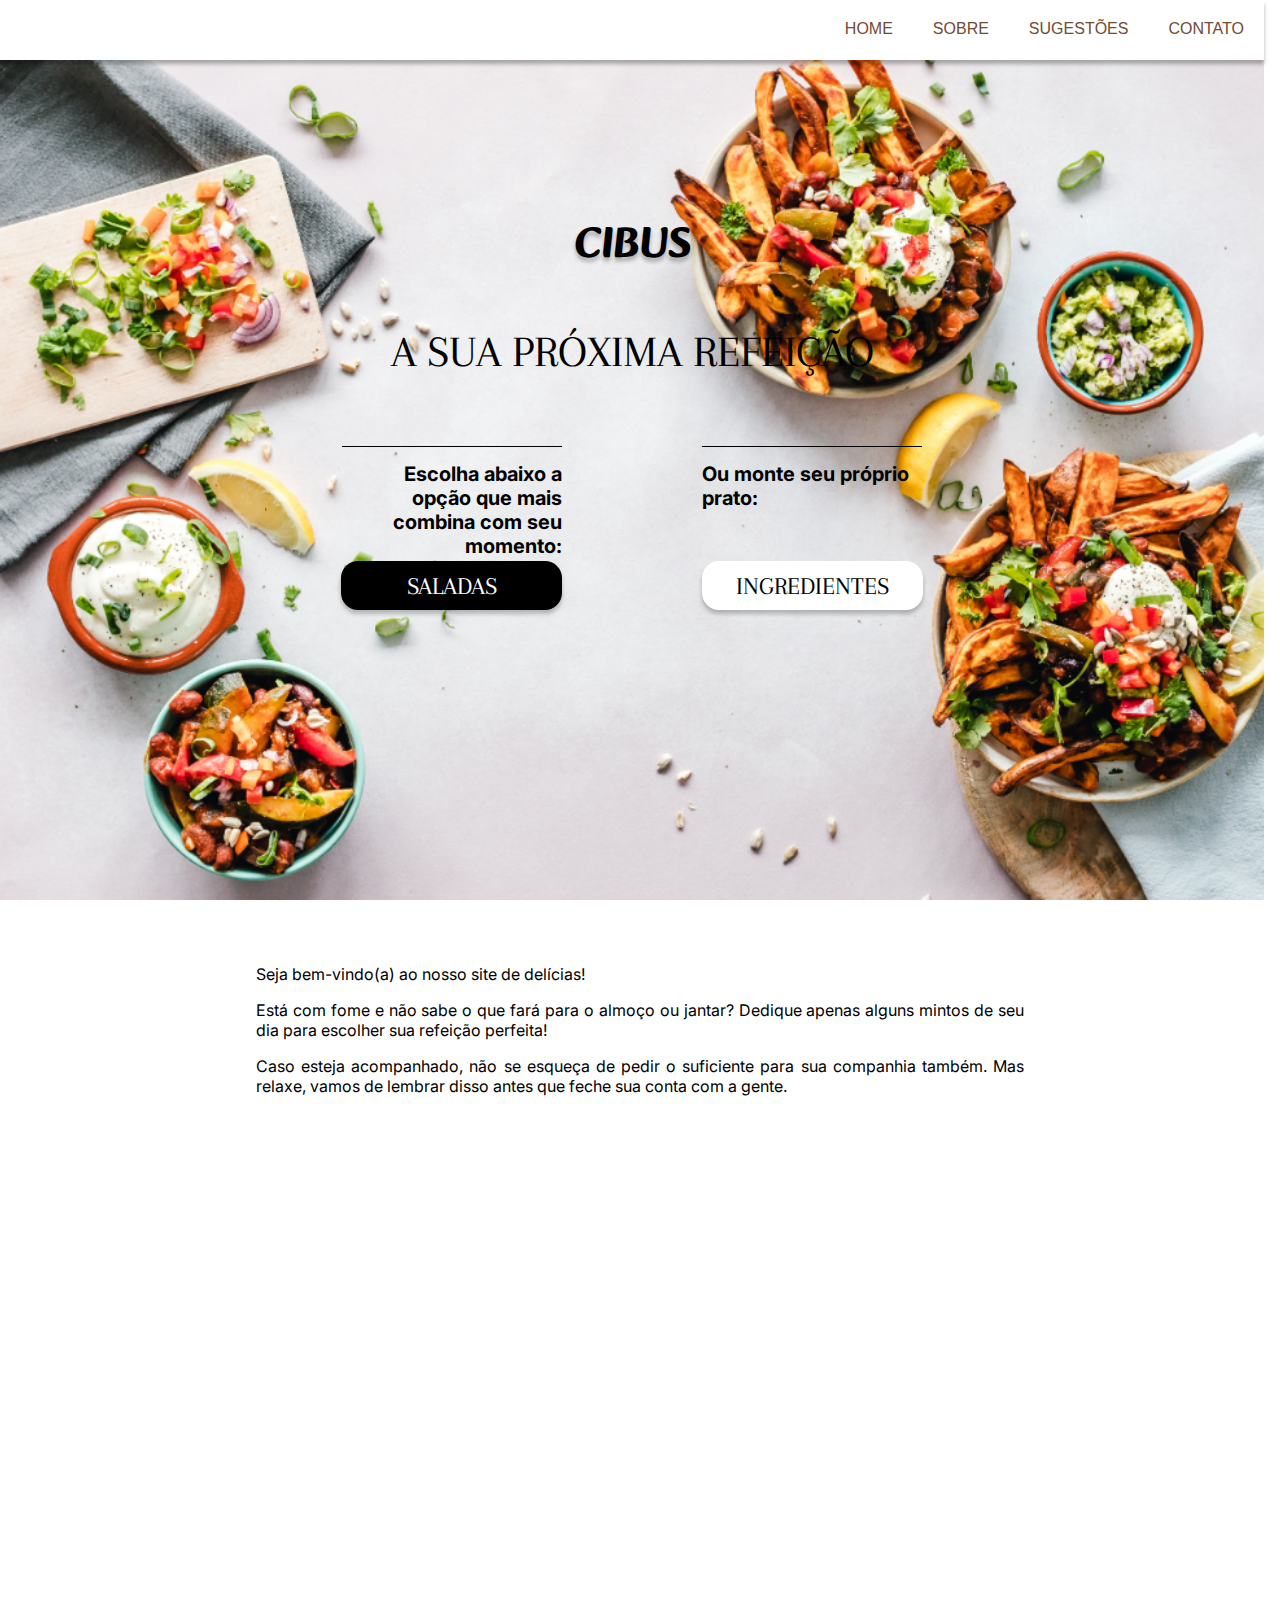
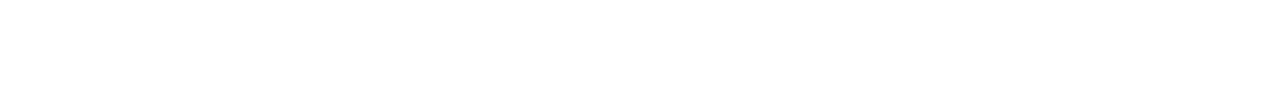
<file: index.html>
<!DOCTYPE html>
<html lang="pt-br">
<head>
    <meta charset="UTF-8">
    <meta http-equiv="X-UA-Compatible" content="IE=edge">
    <meta name="viewport" content="width=device-width, initial-scale=1.0">
    <title>CIBUS</title>
    <link rel="stylesheet" href="style.css">
    <link rel="preconnect" href="https://fonts.googleapis.com">
    <link rel="preconnect" href="https://fonts.gstatic.com" crossorigin>
    <link href="https://fonts.googleapis.com/css2?family=Alkatra:wght@400;700&family=Arapey&family=Inter:wght@200&display=swap" rel="stylesheet">
</head>
<body>
    <header>
        <nav>
            <a href="#">HOME</a>
            <a href="#">SOBRE</a>
            <a href="#">SUGESTÕES</a>
            <a href="#">CONTATO</a>
        </nav>
        <section class="titulos">
            <h1>Cibus</h1>
            <h2>A SUA PRÓXIMA REFEIÇÃO</h2>
        </section>
        <section class="subtitulos">
            <p class="t_um subtitulo">Escolha abaixo a opção que mais combina com seu momento:</p>
            <p class="t_dois subtitulo">Ou monte seu próprio prato:</p>
            <button class="saladas button_opcoes"><a href="saladas.html">SALADAS</a></button>
            <button class="ingredientes button_opcoes"><a href="ingredientes.html">INGREDIENTES</a></button>
        </section>
    </header>
    <main id="principal">
        <section class="textos">
            <p>Seja bem-vindo(a) ao nosso site de delícias!</p>
            <p>Está com fome e não sabe o que fará para o almoço ou jantar? Dedique apenas alguns mintos de seu dia para escolher sua refeição perfeita!</p>
            <p>Caso esteja acompanhado, não se esqueça de pedir o suficiente para sua companhia também. Mas relaxe, vamos de lembrar disso antes que feche sua conta com a gente.</p>
        </section>
    </main>
</body>
</html>
</file>
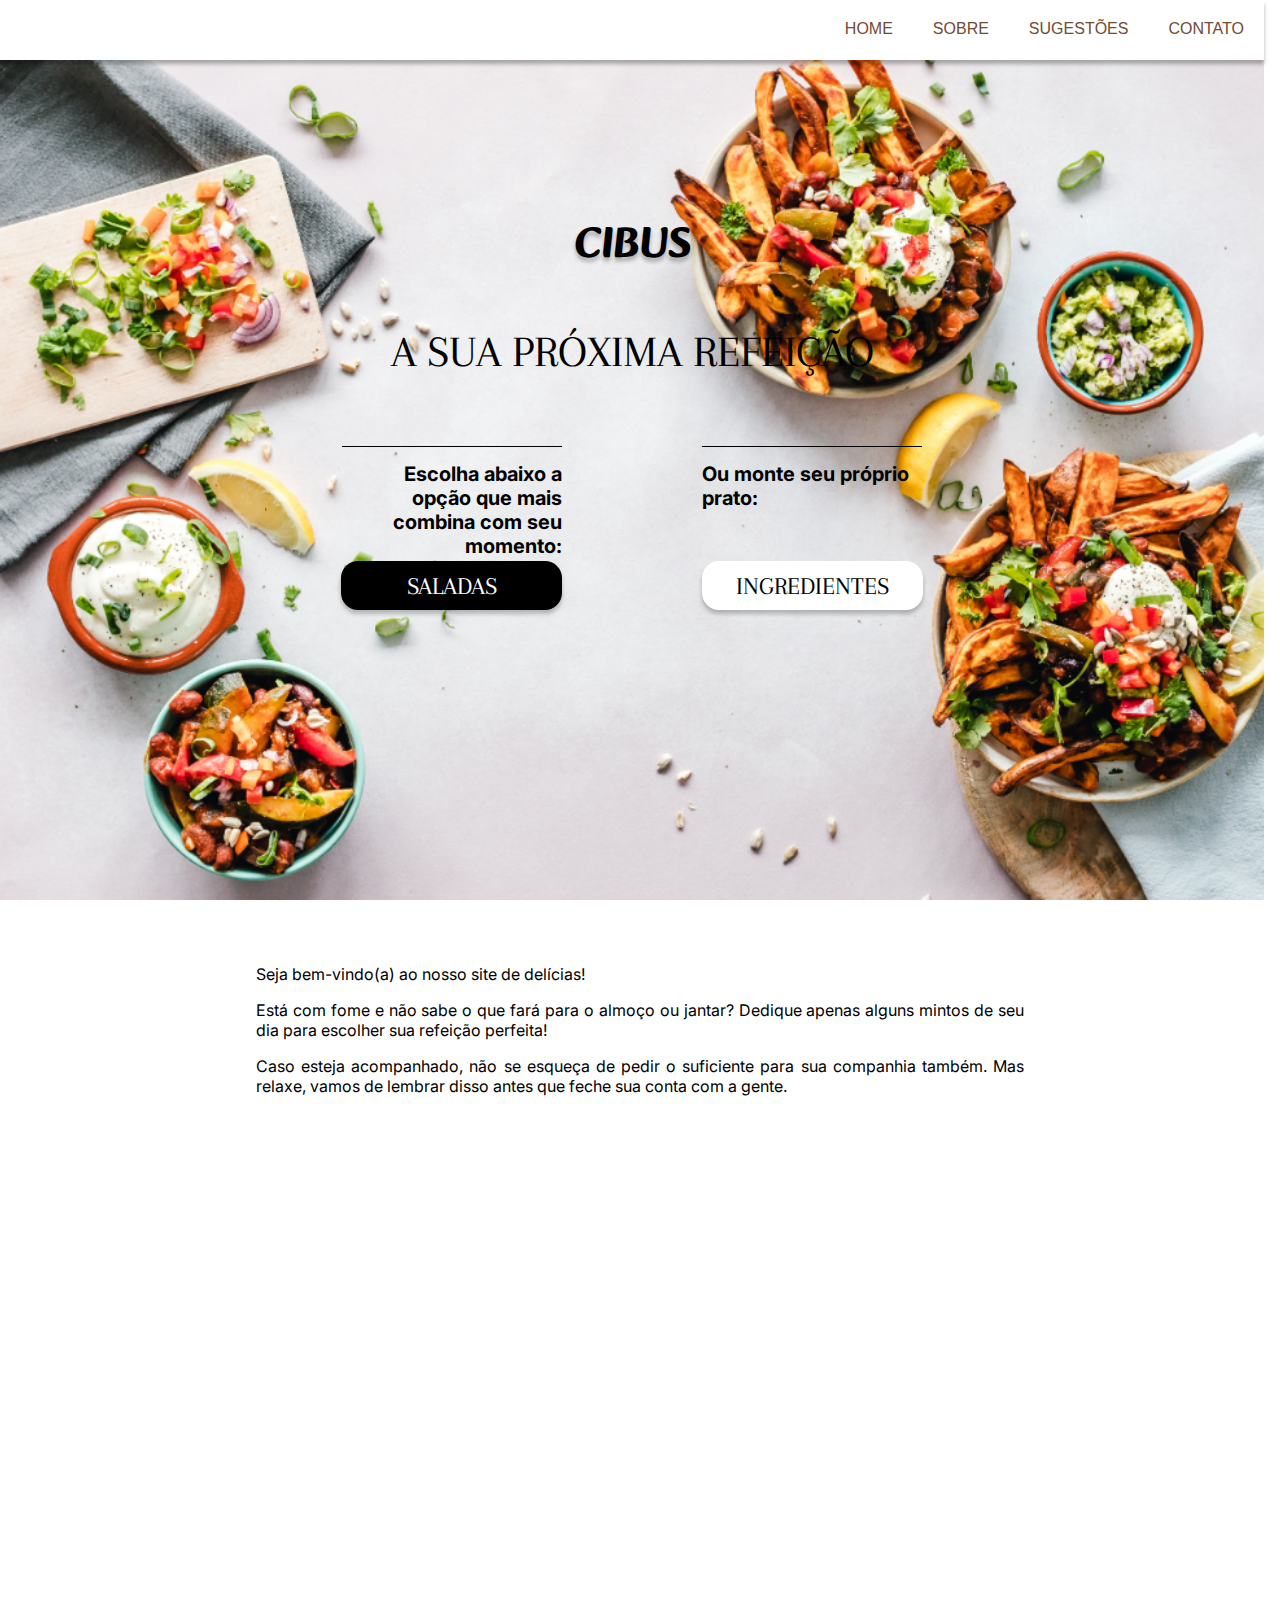
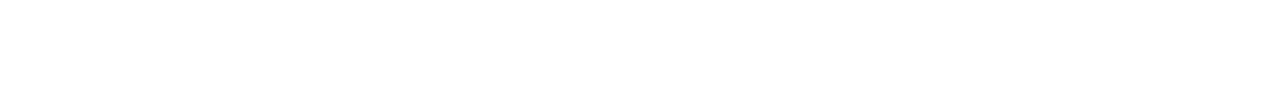
<file: html/index.html>
<!DOCTYPE html>
<html lang="pt-br">
<head>
    <meta charset="UTF-8">
    <meta http-equiv="X-UA-Compatible" content="IE=edge">
    <meta name="viewport" content="width=device-width, initial-scale=1.0">
    <title>CIBUS</title>
    <link rel="stylesheet" href="/css/style.css">
    <link rel="preconnect" href="https://fonts.googleapis.com">
    <link rel="preconnect" href="https://fonts.gstatic.com" crossorigin>
    <link href="https://fonts.googleapis.com/css2?family=Alkatra:wght@400;700&family=Arapey&family=Inter:wght@200&display=swap" rel="stylesheet">
</head>
<body>
    <header>
        <nav>
            <a href="/html/index.html">HOME</a>
            <a href="#">SOBRE</a>
            <a href="#">SUGESTÕES</a>
            <a href="#">CONTATO</a>
        </nav>
        <section class="titulos">
            <h1>Cibus</h1>
            <h2>A SUA PRÓXIMA REFEIÇÃO</h2>
        </section>
        <section class="subtitulos">
            <p class="t_um subtitulo">Escolha abaixo a opção que mais combina com seu momento:</p>
            <p class="t_dois subtitulo">Ou monte seu próprio prato:</p>
            <button class="saladas button_opcoes"><a href="/html/saladas.html">SALADAS</a></button>
            <button class="ingredientes button_opcoes"><a href="/html/ingredientes.html">INGREDIENTES</a></button>
        </section>
    </header>
    <main id="principal">
        <section class="textos">
            <p>Seja bem-vindo(a) ao nosso site de delícias!</p>
            <p>Está com fome e não sabe o que fará para o almoço ou jantar? Dedique apenas alguns mintos de seu dia para escolher sua refeição perfeita!</p>
            <p>Caso esteja acompanhado, não se esqueça de pedir o suficiente para sua companhia também. Mas relaxe, vamos de lembrar disso antes que feche sua conta com a gente.</p>
        </section>
    </main>
</body>
</html>
</file>
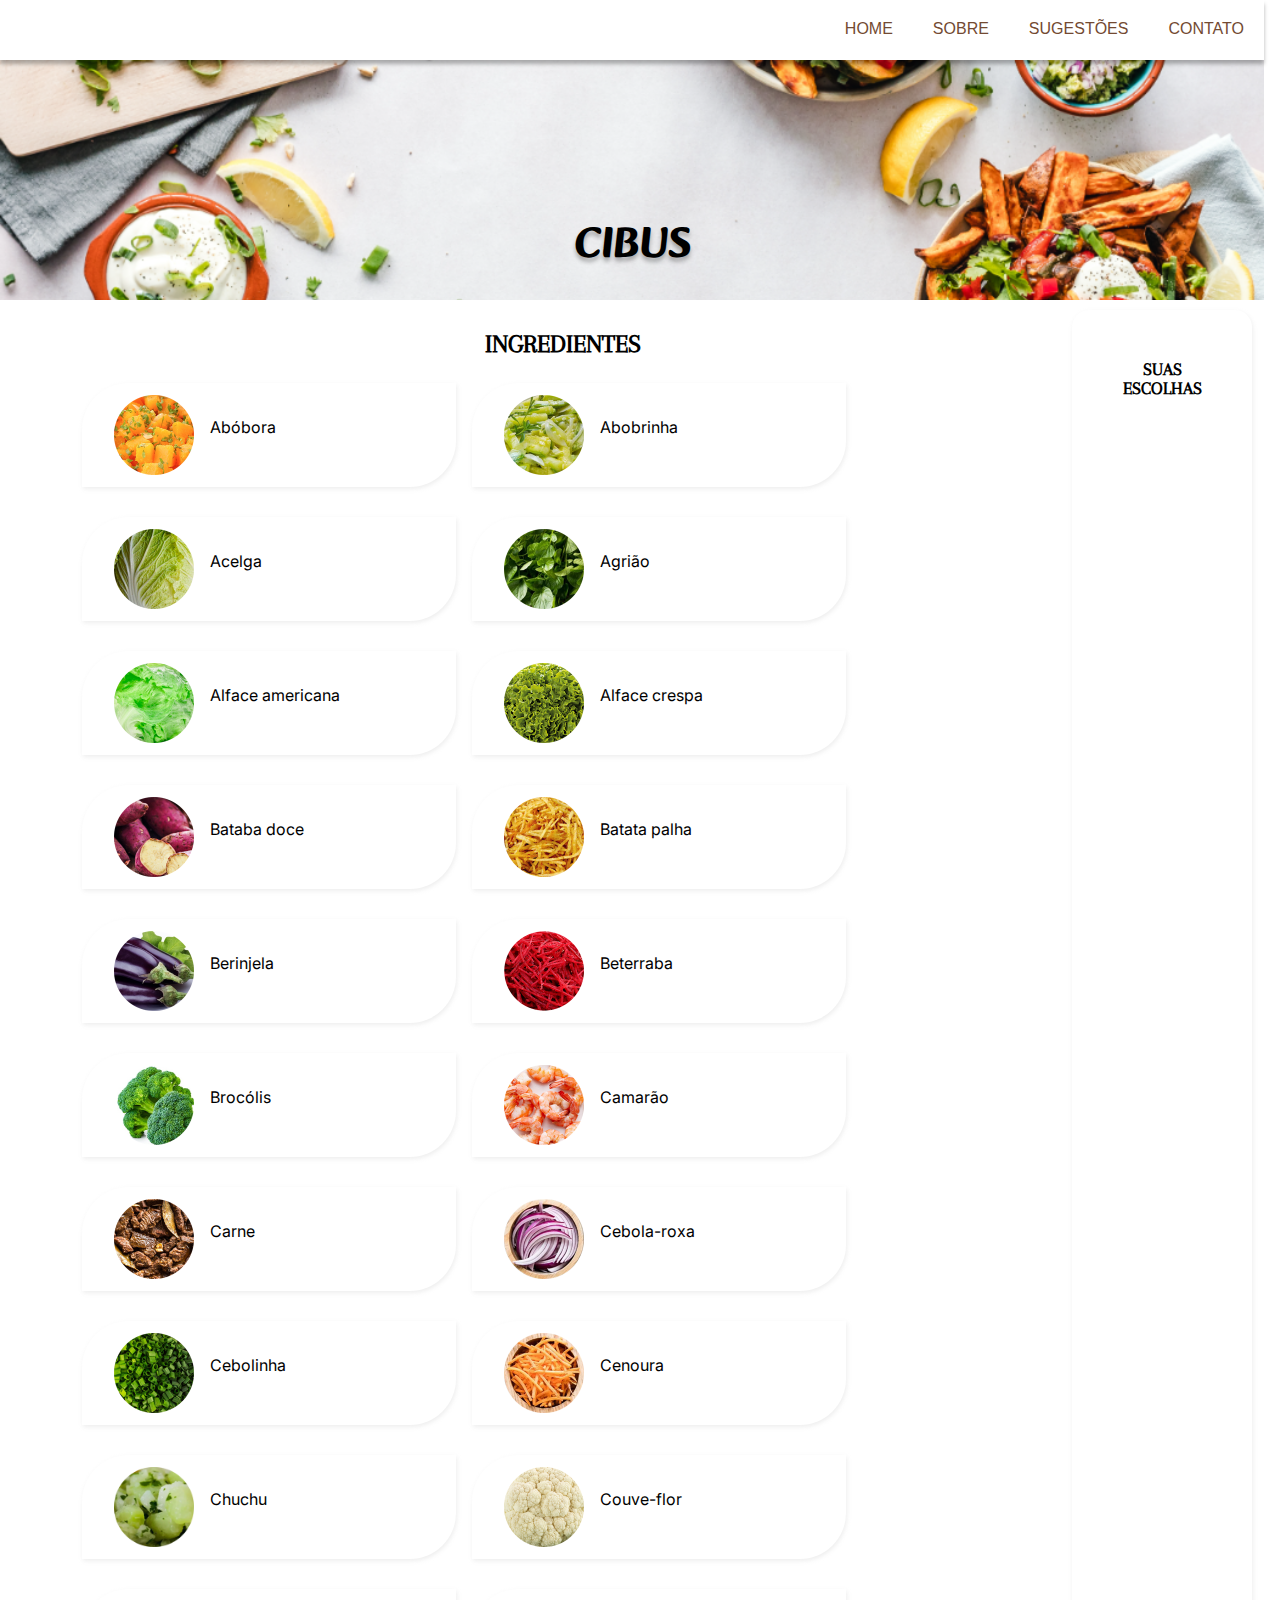
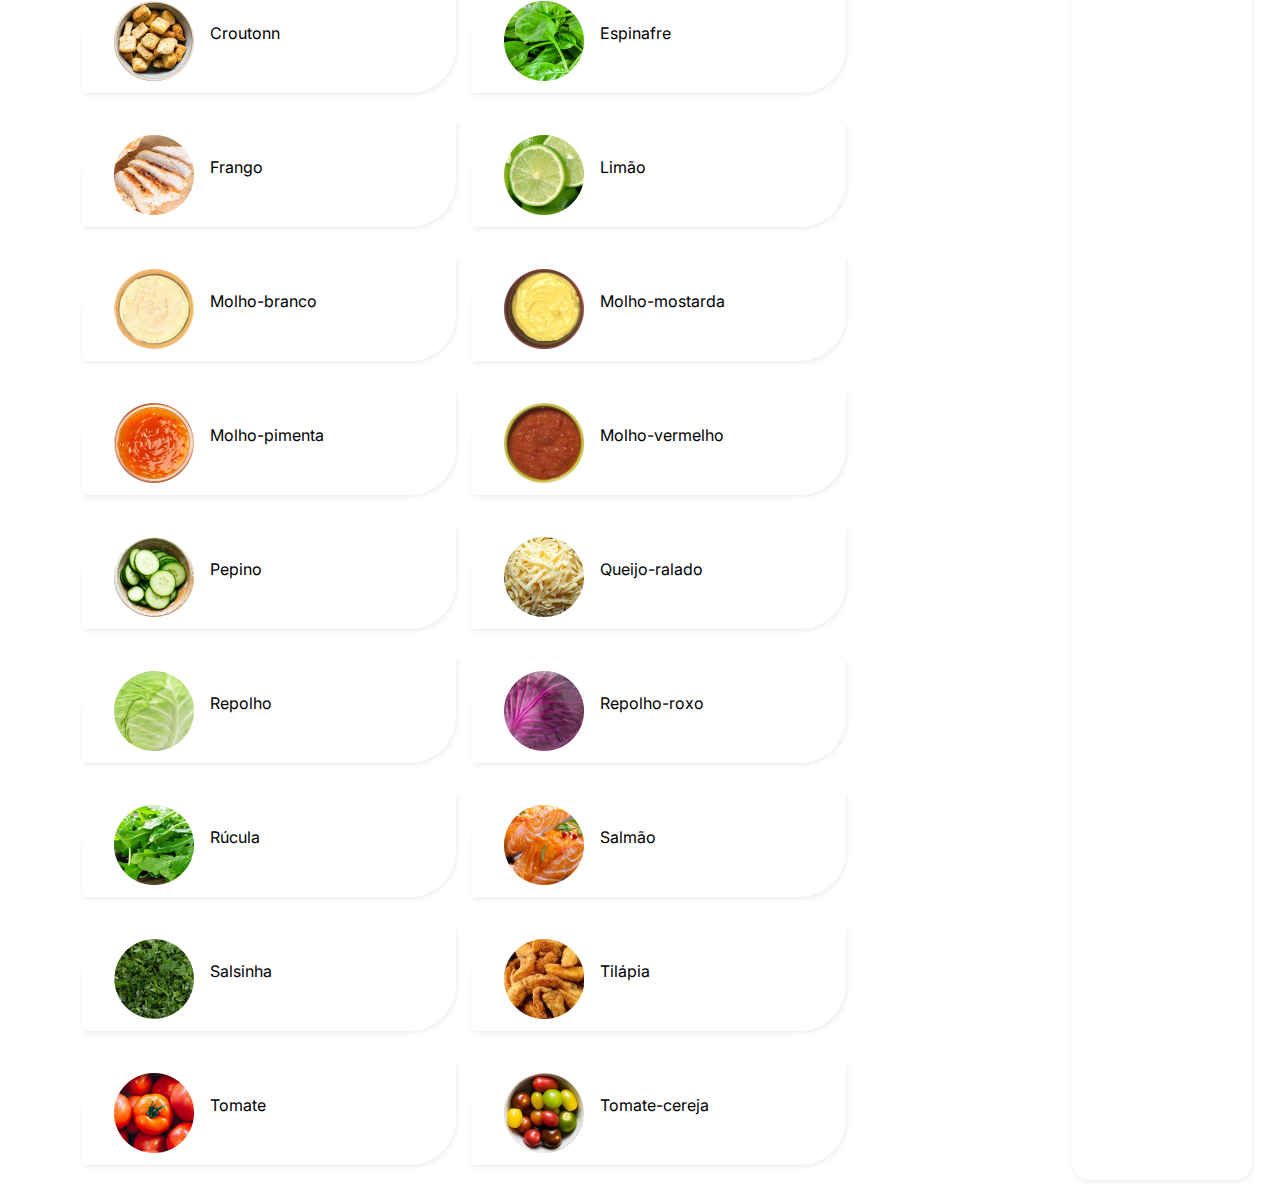
<file: ingredientes.html>
<!DOCTYPE html>
<html lang="pt-br">
<head>
    <meta charset="UTF-8">
    <meta http-equiv="X-UA-Compatible" content="IE=edge">
    <meta name="viewport" content="width=device-width, initial-scale=1.0">
    <title>Pratos e saladas</title>
    <link rel="stylesheet" href="style.css">
    <link rel="preconnect" href="https://fonts.googleapis.com">
    <link rel="preconnect" href="https://fonts.gstatic.com" crossorigin>
    <link href="https://fonts.googleapis.com/css2?family=Alkatra:wght@400;700&family=Arapey&family=Inter:wght@200&display=swap" rel="stylesheet">
</head>
<body>
    <header class="header-secundario">
        <nav>
            <a href="index.html">HOME</a>
            <a href="#">SOBRE</a>
            <a href="#">SUGESTÕES</a>
            <a href="#">CONTATO</a>
        </nav>
        <section class="titulos">
            <h1>Cibus</h1>
        </section>
    </header>
    <main id="tudo">
        <section id="prateleiras">
            <h3>INGREDIENTES</h3>
            <section id="container-ingredientes">
                <!-- <div class="ingrediente">
                    <img src="img/agriao.png" alt="agriao">
                    <p class="nome-ingrediente"></p>
                </div> -->
            
            </section>
        </section>
        <section id="cesta">
            <h4>SUAS ESCOLHAS</h4>
        </section>
    </main>
    <script type="module" src="main-ingredientes.js"></script>
</body>
</html>
</file>
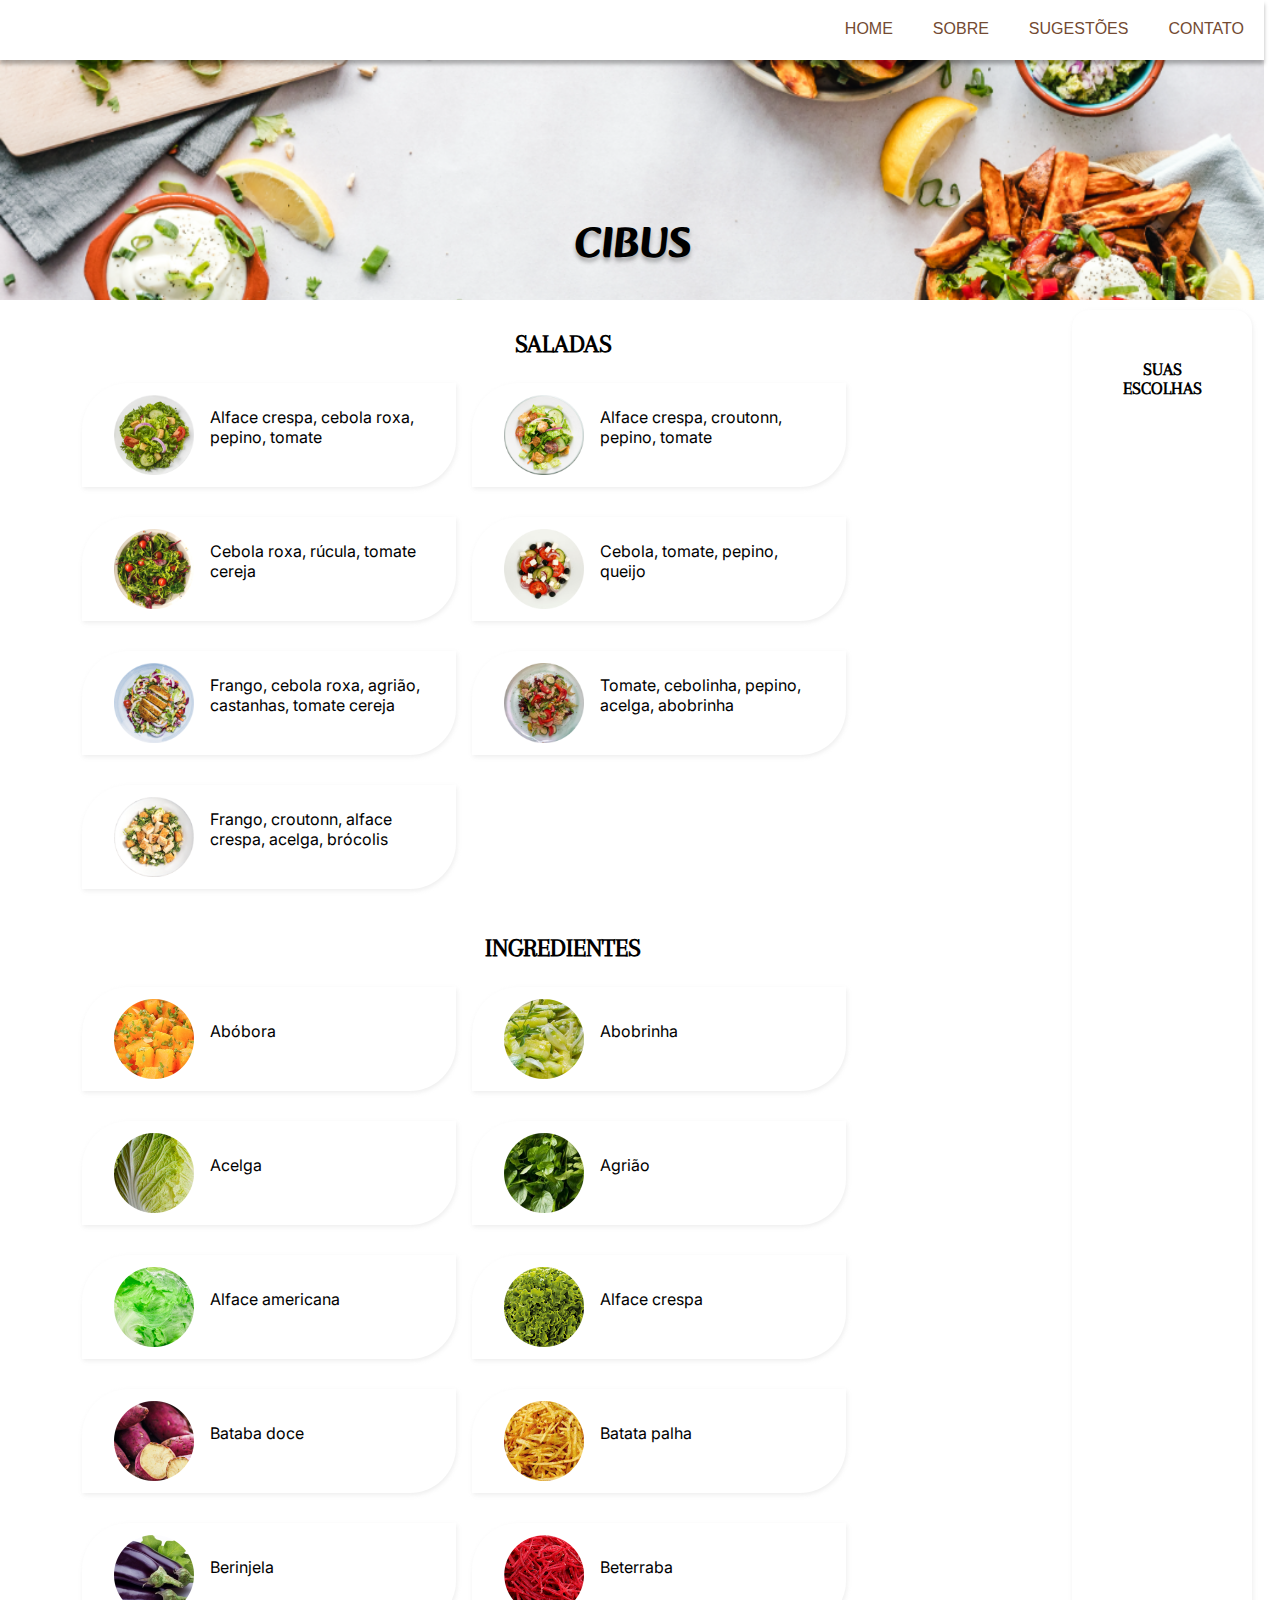
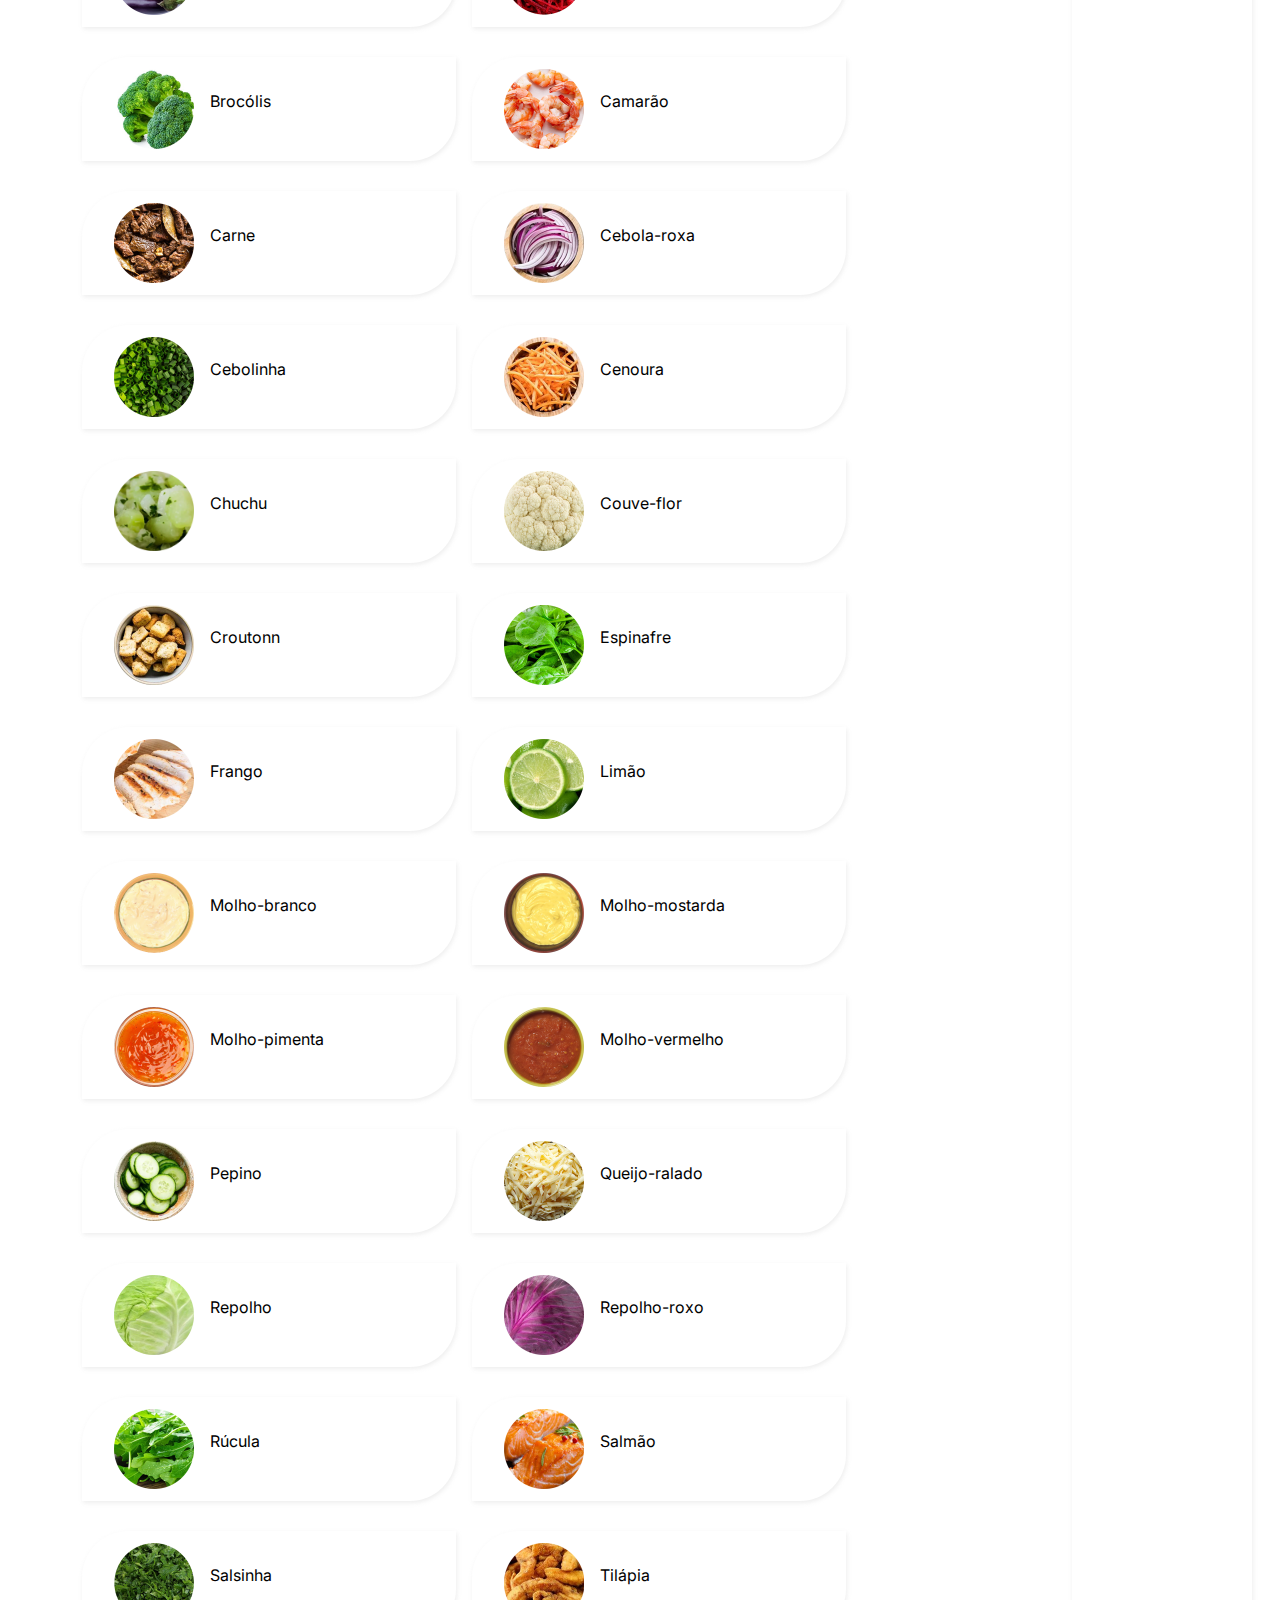
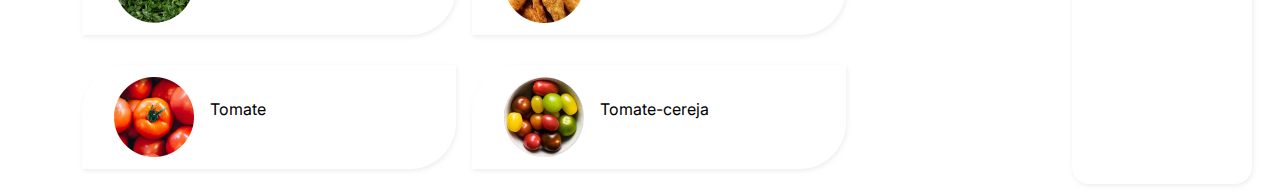
<file: saladas.html>
<!DOCTYPE html>
<html lang="pt-br">
<head>
    <meta charset="UTF-8">
    <meta http-equiv="X-UA-Compatible" content="IE=edge">
    <meta name="viewport" content="width=device-width, initial-scale=1.0">
    <title>Pratos</title>
    <link rel="stylesheet" href="style.css">
    <link rel="preconnect" href="https://fonts.googleapis.com">
    <link rel="preconnect" href="https://fonts.gstatic.com" crossorigin>
    <link href="https://fonts.googleapis.com/css2?family=Alkatra:wght@400;700&family=Arapey&family=Inter:wght@200&display=swap" rel="stylesheet">
</head>
<body>
    <header class="header-secundario">
        <nav>
            <a href="index.html">HOME</a>
            <a href="#">SOBRE</a>
            <a href="#">SUGESTÕES</a>
            <a href="#">CONTATO</a>
        </nav>
        <section class="titulos">
            <h1>Cibus</h1>
        </section>
    </header>    
    <main id="tudo">
        <section id="prateleiras">
            <h3>SALADAS</h3>
            <section id="container-saladas">
            </section>
            <h3>INGREDIENTES</h3>
            <section id="container-ingredientes">
            </section>
        </section>
        <section id="cesta">
            <h4>SUAS ESCOLHAS</h4>
        </section>
    </main>
    <script type="module" src="main-saladas.js"></script>
    <script type="module" src="main-ingredientes.js"></script>
</body>
</html>
</file>
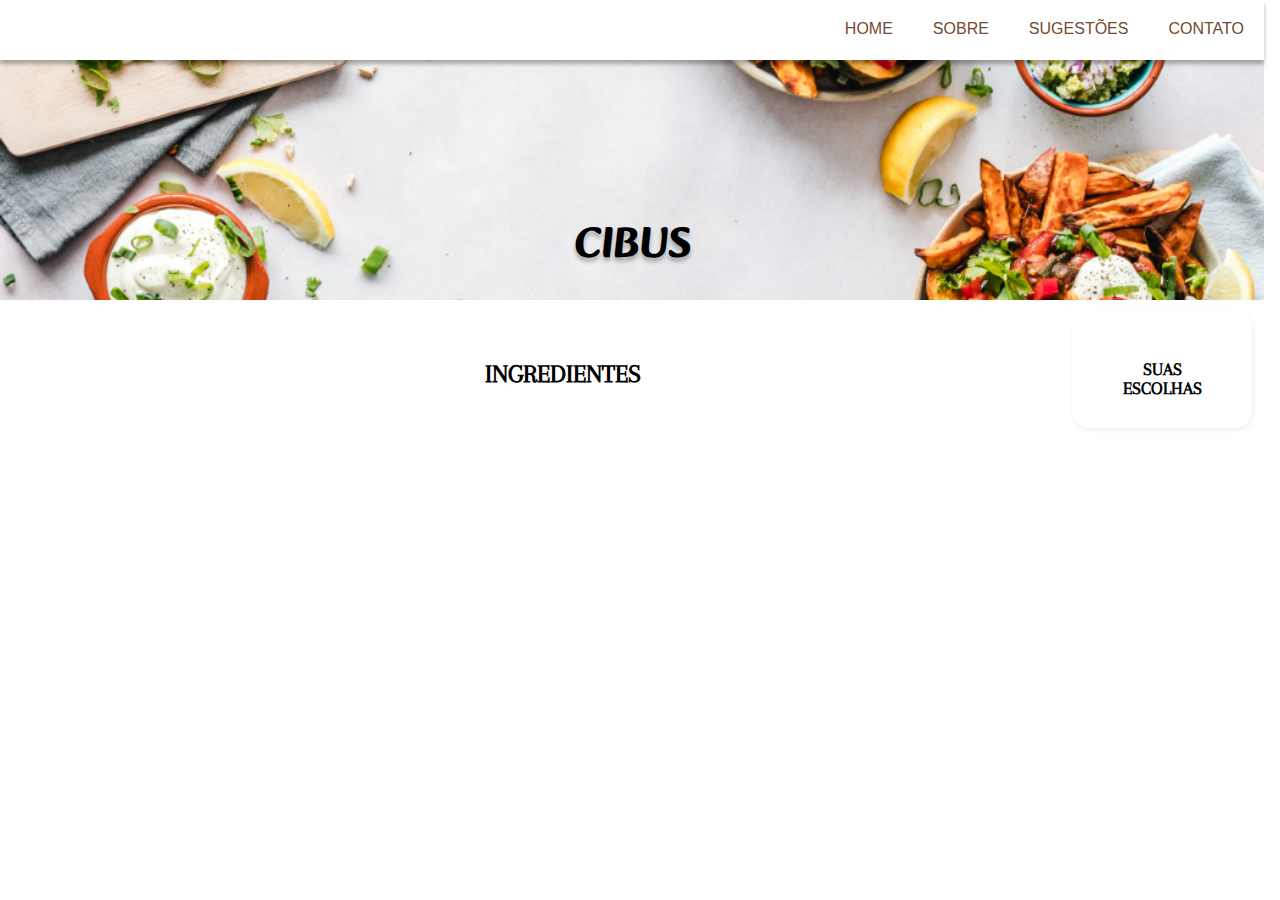
<file: html/ingredientes.html>
<!DOCTYPE html>
<html lang="pt-br">
<head>
    <meta charset="UTF-8">
    <meta http-equiv="X-UA-Compatible" content="IE=edge">
    <meta name="viewport" content="width=device-width, initial-scale=1.0">
    <title>Pratos e saladas</title>
    <link rel="stylesheet" href="/css/style.css">
    <link rel="preconnect" href="https://fonts.googleapis.com">
    <link rel="preconnect" href="https://fonts.gstatic.com" crossorigin>
    <link href="https://fonts.googleapis.com/css2?family=Alkatra:wght@400;700&family=Arapey&family=Inter:wght@200&display=swap" rel="stylesheet">
</head>
<body>
    <header class="header-secundario">
        <nav>
            <a href="index.html">HOME</a>
            <a href="#">SOBRE</a>
            <a href="#">SUGESTÕES</a>
            <a href="#">CONTATO</a>
        </nav>
        <section class="titulos">
            <h1>Cibus</h1>
        </section>
    </header>
    <main id="tudo">
        <section id="prateleiras">
            <h3>INGREDIENTES</h3>
            <section id="container-ingredientes">
                <!-- <div class="ingrediente">
                    <img src="img/agriao.png" alt="agriao">
                    <p class="nome-ingrediente"></p>
                </div> -->
            
            </section>
        </section>
        <section id="cesta">
            <h4>SUAS ESCOLHAS</h4>
        </section>
    </main>
    <script type="module" src="/js/main-ingredientes.js"></script>
</body>
</html>
</file>
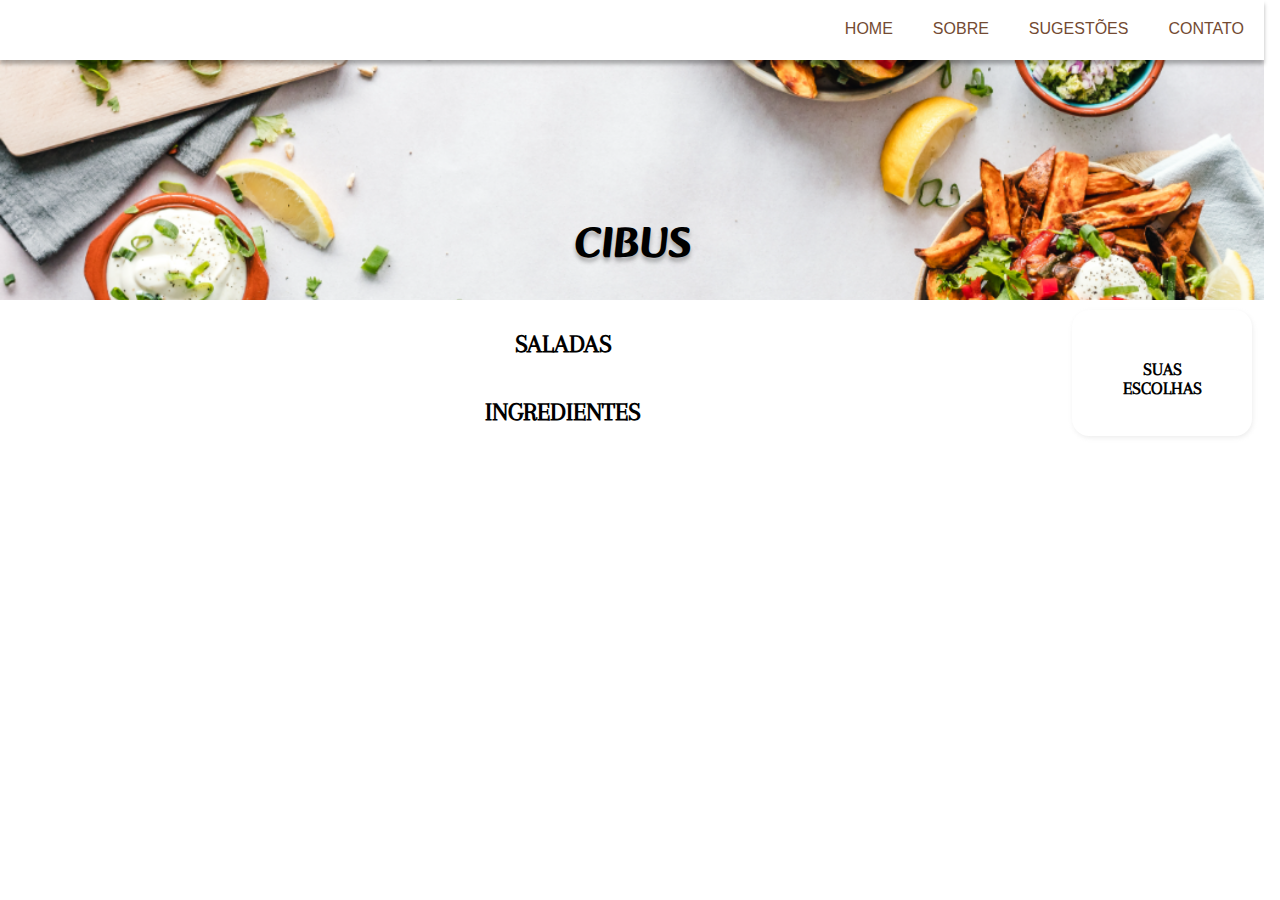
<file: html/saladas.html>
<!DOCTYPE html>
<html lang="pt-br">
<head>
    <meta charset="UTF-8">
    <meta http-equiv="X-UA-Compatible" content="IE=edge">
    <meta name="viewport" content="width=device-width, initial-scale=1.0">
    <title>Pratos</title>
    <link rel="stylesheet" href="/css/style.css">
    <link rel="preconnect" href="https://fonts.googleapis.com">
    <link rel="preconnect" href="https://fonts.gstatic.com" crossorigin>
    <link href="https://fonts.googleapis.com/css2?family=Alkatra:wght@400;700&family=Arapey&family=Inter:wght@200&display=swap" rel="stylesheet">
</head>
<body>
    <header class="header-secundario">
        <nav>
            <a href="index.html">HOME</a>
            <a href="#">SOBRE</a>
            <a href="#">SUGESTÕES</a>
            <a href="#">CONTATO</a>
        </nav>
        <section class="titulos">
            <h1>Cibus</h1>
        </section>
    </header>    
    <main id="tudo">
        <section id="prateleiras">
            <h3>SALADAS</h3>
            <section id="container-saladas">
            </section>
            <h3>INGREDIENTES</h3>
            <section id="container-ingredientes">
            </section>
        </section>
        <section id="cesta">
            <h4>SUAS ESCOLHAS</h4>
        </section>
    </main>
    <script type="module" src="/js/main-saladas.js"></script>
    <script type="module" src="/js/main-ingredientes.js"></script>
</body>
</html>
</file>
<file: style.css>
* {
    margin: 0;
    padding: 0;
}

:root {
    --cor0: white;
    --cor1: #6e8c03;
    --cor2: #f2cb57;
    --cor3: #F27405;
    --cor4: #734A32;
    --cor5: #BF0404;
    --cor6: black;

    --font-titulo: 'Alkatra', cursive;
    --font-sub: 'Arapey', serif;
    --font-p: 'Inter', sans-serif;
}

html, body {
    font-family: sans-serif;
}
/* página inicial */
nav {
    height: 60px;
    background-color: var(--cor0);
    box-shadow: 0px 4px 4px rgba(0, 0, 0, 0.295);
    display: flex;
    justify-content: flex-end;
}
nav > a {
    text-decoration: none;
    color: var(--cor4);
    margin: 20px;
}
nav > a:hover {
    background-color: var(--cor3);
    margin: 20px;

}
header {
    height: 100vh;
    width: 98.75vw;
    background-color: var(--cor1);
    background-image: url("img/salada-fundo.png");
    background-repeat: no-repeat;
    background-size: cover;
    background-position: center;
    display: flex;
    flex-direction: column;
    justify-items: center;
}
section.titulos {
    margin-top: 150px;
    display: flex;
    flex-direction: column;
    gap: 5vh;
}
h1 {
    text-align: center;
    font-family: var(--font-titulo);
    font-size: 2.7em;
    text-transform: uppercase;
    text-shadow: 0px 4px 4px #0000004b;
}
h2 {
    text-align: center;
    font-family: var(--font-sub);
    font-size: 2.8em;
    font-weight: lighter;
}
section.subtitulos {
    margin-top: 70px;
    justify-content: center;
    display: grid;
    grid-template-columns: 220px 220px;
    grid-template-rows: 70px 70px;
    grid-template-areas:
        "p_um p_dois"
        "button_um button_dois"
    ;
    gap: 45px 140px;
}
/* p dos substítulos */
p.subtitulo {
    font-family: var(--font-p);
    font-size: 20px;
    font-weight: bolder;
    height: fit-content;
    border-top: solid 1px var(--cor6);
    padding-top: 15px;
}
.t_um {
    grid-area: p_um;
    text-align: right;
    justify-self: end;
}
.t_dois {
    grid-area: p_dois;
    text-align: left;
    justify-self: start;
}
/* button dos subtitulos */
.button_opcoes {
    background-color: var(--cor3);
    border-radius: 17px;
    width: 221px;
    height: 49px;
    box-shadow: 0px 4px 4px rgba(0, 0, 0, 0.24);
    border: none;
    cursor: pointer;
}
button.saladas {
    background-color: var(--cor6);
    grid-area: button_um;
    justify-self: end;
}
button.saladas > a {
    color: var(--cor0);
}
button.ingredientes {
    background-color: var(--cor0);
    grid-area: button_dois;
    justify-self: start;
}
button.ingredientes > a {
    color: var(--cor6);
}
.button_opcoes > a {
    font-family: var(--font-sub);
    font-size: 25px;
    text-decoration: none;
}
main#principal {
    margin: auto;
    width: 70vw;
    height: 800px;
}
section.textos {
    height: auto;
    width: 60vw;
    padding-top: 4rem;
    margin: auto;
    text-align: justify;
}
#container-saladas, #container-ingredientes {
    /* width: 80vw; */
    display: flex;
    flex-direction: row;
    flex-wrap: wrap;
    align-items: flex-start;
    align-self: flex-start;
    justify-content: left;
    justify-self: flex-start;
    justify-items: flex-start;
}
p {
    font-family: var(--font-p);
    font-size: 1em;
    margin-bottom: 1rem;
}
.ingrediente, .salada {
    box-shadow: 1px 2px 4px 0px #c9c8c84f;
    padding: 2rem;
    align-items: center;
    display: flex;
    height: 40px;
    width: 310px;
    border-radius: 46px 0px;
    margin: 15px 8px;
}
.ingrediente:hover, .salada:hover {
    background-color: var(--cor2);
    box-shadow: 1px 2px 4px 0px #8f8f8f91;
}
.ingrediente img, .salada img {
    height: 5rem;
}
.ingrediente p, .salada p {
    margin-left: 1rem;
    font-family: var(--font-p);
}
/* pagina secundaria */
header.header-secundario {
    height: 300px;
}
main#tudo {
    width: 90vw;
    margin: auto;
    display: grid;
    grid-template-columns: 78vw 200px;
    grid-template-areas: "prateleiras cesta";

}
section#prateleiras {
    grid-area: prateleiras;
    margin: 10px;
    display: flex;
    flex-direction: column;
    justify-content: center;
    gap: 10px;
}
section#cesta {
    grid-area: cesta;
    margin: 10px;
    padding: 30px;
    box-shadow: 1px 2px 4px 0px #c9c8c84f;
    /* background-color: var(--cor2);*/
    border-radius: 17px;
}
h3 {
    text-align: center;
    font-family: var(--font-sub);
    font-size: 1.6rem;
    margin-top: 20px;
}
h4 {
    text-align: center;
    font-family: var(--font-sub);
    font-size: 1.1rem;
    margin-top: 20px;
}
</file>
<file: css/style.css>
* {
    margin: 0;
    padding: 0;
}

:root {
    --cor0: white;
    --cor1: #6e8c03;
    --cor2: #f2cb57;
    --cor3: #F27405;
    --cor4: #734A32;
    --cor5: #BF0404;
    --cor6: black;

    --font-titulo: 'Alkatra', cursive;
    --font-sub: 'Arapey', serif;
    --font-p: 'Inter', sans-serif;
}

html, body {
    font-family: sans-serif;
}
/* página inicial */
nav {
    height: 60px;
    background-color: var(--cor0);
    box-shadow: 0px 4px 4px rgba(0, 0, 0, 0.295);
    display: flex;
    justify-content: flex-end;
}
nav > a {
    text-decoration: none;
    color: var(--cor4);
    margin: 20px;
}
nav > a:hover {
    background-color: var(--cor3);
    margin: 20px;

}
header {
    height: 100vh;
    width: 98.75vw;
    background-color: var(--cor1);
    background-image: url("img/salada-fundo.png");
    background-repeat: no-repeat;
    background-size: cover;
    background-position: center;
    display: flex;
    flex-direction: column;
    justify-items: center;
}
section.titulos {
    margin-top: 150px;
    display: flex;
    flex-direction: column;
    gap: 5vh;
}
h1 {
    text-align: center;
    font-family: var(--font-titulo);
    font-size: 2.7em;
    text-transform: uppercase;
    text-shadow: 0px 4px 4px #0000004b;
}
h2 {
    text-align: center;
    font-family: var(--font-sub);
    font-size: 2.8em;
    font-weight: lighter;
}
section.subtitulos {
    margin-top: 70px;
    justify-content: center;
    display: grid;
    grid-template-columns: 220px 220px;
    grid-template-rows: 70px 70px;
    grid-template-areas:
        "p_um p_dois"
        "button_um button_dois"
    ;
    gap: 45px 140px;
}
/* p dos substítulos */
p.subtitulo {
    font-family: var(--font-p);
    font-size: 20px;
    font-weight: bolder;
    height: fit-content;
    border-top: solid 1px var(--cor6);
    padding-top: 15px;
}
.t_um {
    grid-area: p_um;
    text-align: right;
    justify-self: end;
}
.t_dois {
    grid-area: p_dois;
    text-align: left;
    justify-self: start;
}
/* button dos subtitulos */
.button_opcoes {
    background-color: var(--cor3);
    border-radius: 17px;
    width: 221px;
    height: 49px;
    box-shadow: 0px 4px 4px rgba(0, 0, 0, 0.24);
    border: none;
    cursor: pointer;
}
button.saladas {
    background-color: var(--cor6);
    grid-area: button_um;
    justify-self: end;
}
button.saladas > a {
    color: var(--cor0);
}
button.ingredientes {
    background-color: var(--cor0);
    grid-area: button_dois;
    justify-self: start;
}
button.ingredientes > a {
    color: var(--cor6);
}
.button_opcoes > a {
    font-family: var(--font-sub);
    font-size: 25px;
    text-decoration: none;
}
main#principal {
    margin: auto;
    width: 70vw;
    height: 800px;
}
section.textos {
    height: auto;
    width: 60vw;
    padding-top: 4rem;
    margin: auto;
    text-align: justify;
}
#container-saladas, #container-ingredientes {
    /* width: 80vw; */
    display: flex;
    flex-direction: row;
    flex-wrap: wrap;
    align-items: flex-start;
    align-self: flex-start;
    justify-content: left;
    justify-self: flex-start;
    justify-items: flex-start;
}
p {
    font-family: var(--font-p);
    font-size: 1em;
    margin-bottom: 1rem;
}
.ingrediente, .salada {
    box-shadow: 1px 2px 4px 0px #c9c8c84f;
    padding: 2rem;
    align-items: center;
    display: flex;
    height: 40px;
    width: 310px;
    border-radius: 46px 0px;
    margin: 15px 8px;
}
.ingrediente:hover, .salada:hover {
    background-color: var(--cor2);
    box-shadow: 1px 2px 4px 0px #8f8f8f91;
}
.ingrediente img, .salada img {
    height: 5rem;
}
.ingrediente p, .salada p {
    margin-left: 1rem;
    font-family: var(--font-p);
}
/* pagina secundaria */
header.header-secundario {
    height: 300px;
}
main#tudo {
    width: 90vw;
    margin: auto;
    display: grid;
    grid-template-columns: 78vw 200px;
    grid-template-areas: "prateleiras cesta";

}
section#prateleiras {
    grid-area: prateleiras;
    margin: 10px;
    display: flex;
    flex-direction: column;
    justify-content: center;
    gap: 10px;
}
section#cesta {
    grid-area: cesta;
    margin: 10px;
    padding: 30px;
    box-shadow: 1px 2px 4px 0px #c9c8c84f;
    /* background-color: var(--cor2);*/
    border-radius: 17px;
}
h3 {
    text-align: center;
    font-family: var(--font-sub);
    font-size: 1.6rem;
    margin-top: 20px;
}
h4 {
    text-align: center;
    font-family: var(--font-sub);
    font-size: 1.1rem;
    margin-top: 20px;
}
</file>
